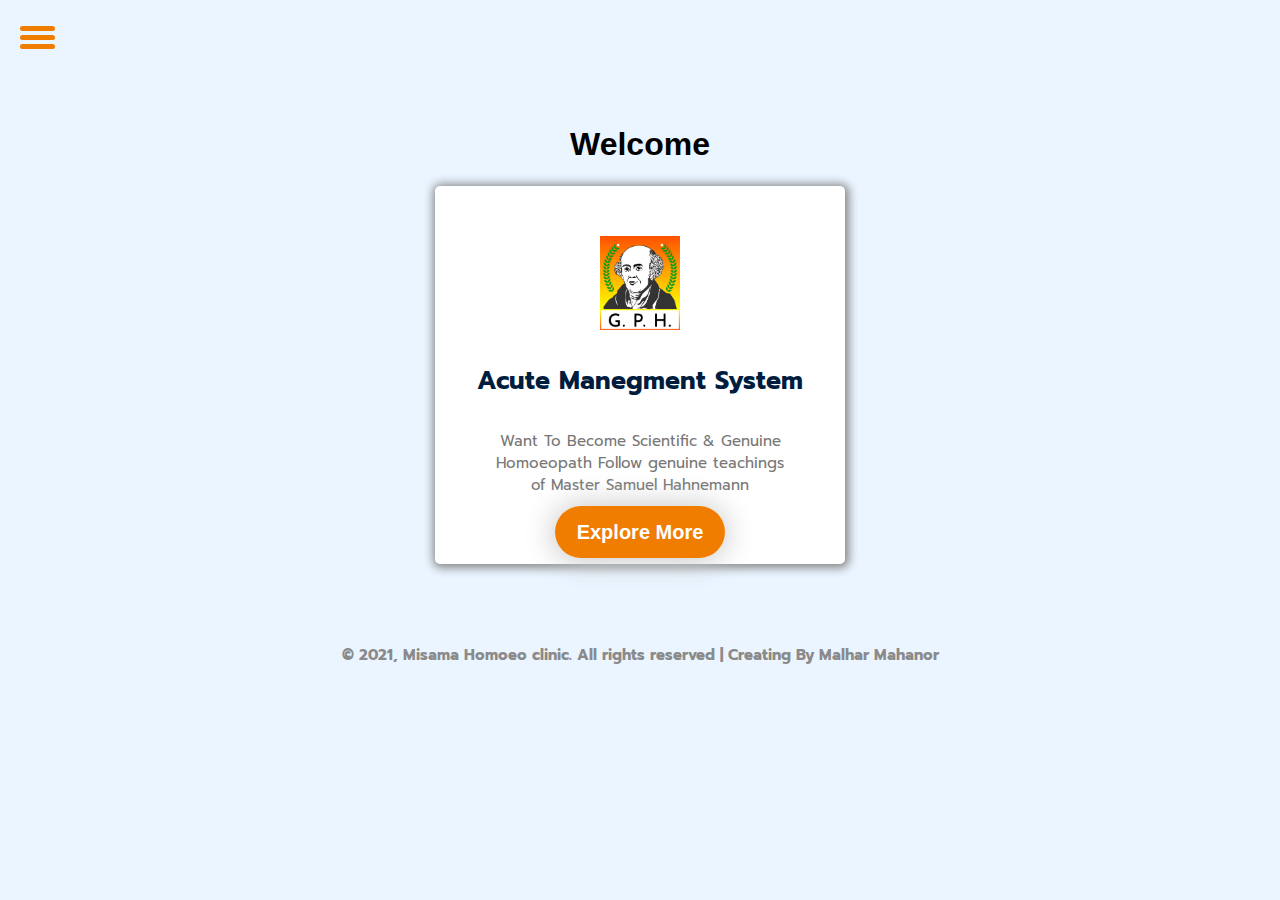
<file: index.html>
<!DOCTYPE html>
<html lang="en">
<head>
    <meta charset="UTF-8">
    <meta http-equiv="X-UA-Compatible" content="IE=edge">
    <meta name="viewport" content="width=device-width, initial-scale=1.0">
    <link rel="stylesheet" href="style.css">
    <link href="https://fonts.googleapis.com/css2?family=Montserrat:wght@900&family=Prompt:wght@600&family=Raleway:wght@600&display=swap" rel="stylesheet">    
    <body>
        <div id="menu-bar">
        <div id="menu" onclick="onClickMenu()">
            <div id="bar1" class="bar"></div>
            <div id="bar2" class="bar"></div>
            <div id="bar3" class="bar"></div>
        </div>
        <ul class="nav" id="nav">
            <li><a href="index.html">Home</a></li>
            <li><a href="Remedie.html">Remedies</a></li>
            <li><a href="About.html">About</a></li>
            <li><a href="Contact.html">Contact</a></li>
        </ul>
    </div>
    <div class="menu-bg" id="menu-bg"></div>

    <!--Creating The Posts--> 
    <div class="grid">
        <h1>Welcome</h1>
        <div class="element">
            <div class="main">
                <div class="imgs">
                    <img src="images/logo1.png" alt="Homoeopathy Bottle" title="Medicine" width="80px" >
                </div>
                <h3>Acute Manegment System</h3>
                <p>Want To Become Scientific & Genuine Homoeopath Follow genuine teachings <br> of Master Samuel Hahnemann</p>
                <a target="_blank" href="Remedie.html" class="btn">Explore More</a>
            </div>    
        </div>
    </div>

    <div class="footer">
        <div class="ftext">
            <h4> © 2021, Misama Homoeo clinic. All rights reserved | Creating By Malhar Mahanor  </h4>
        </div>
    </div>
    
    <script src="app.js"></script>
</body>
</html>
</file>
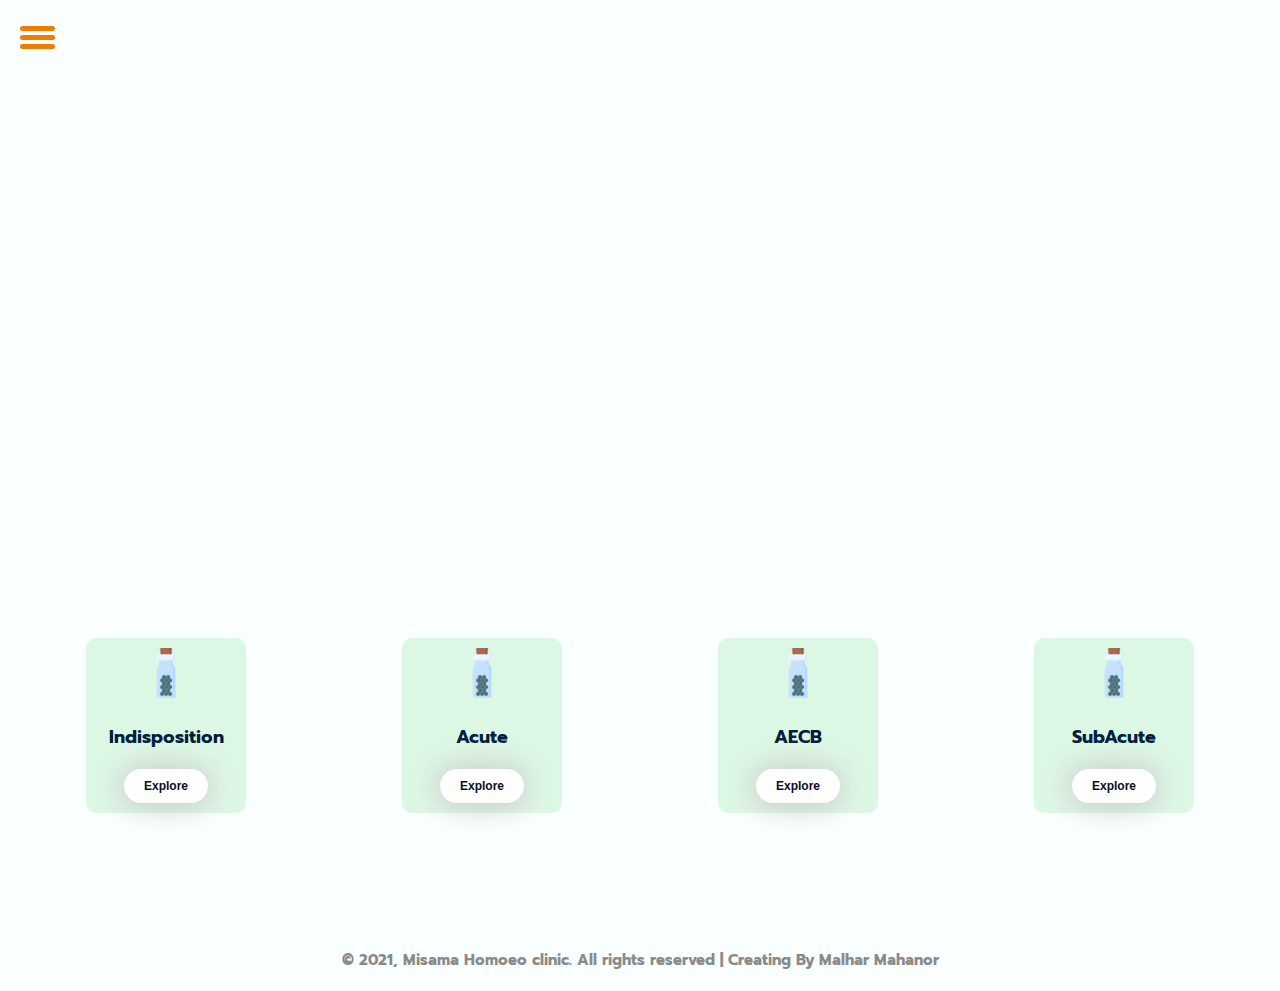
<file: Remedie.html>
<!DOCTYPE html>
<html lang="en">
<head>
    <meta charset="UTF-8">
    <meta http-equiv="X-UA-Compatible" content="IE=edge">
    <meta name="viewport" content="width=device-width, initial-scale=1.0">
    <link rel="stylesheet" href="css/rem.css">
    <link href="https://fonts.googleapis.com/css2?family=Montserrat:wght@900&family=Prompt:wght@600&family=Raleway:wght@600&display=swap" rel="stylesheet"> 
    <body>

    <div id="menu-bar">
        <div id="menu" onclick="onClickMenu()">
            <div id="bar1" class="bar"></div>
            <div id="bar2" class="bar"></div>
            <div id="bar3" class="bar"></div>
        </div>
        <ul class="nav" id="nav">
            <li><a href="index.html">Home</a></li>
            <li><a href="Remedie.html">Remedies</a></li>
            <li><a href="About.html">About</a></li>
            <li><a href="Contact.html">Contact</a></li>
        </ul>
    </div>
    <div class="menu-bg" id="menu-bg"></div>

    
    

        <div class="grid">
            <div class="element">    
                <div class="main">
                    <div class="imgs">
                        <img src="images/homeopathy1.png" alt="Homoeopathy" width="50px">
                    </div>
                    <h3>Indisposition</h3>
                    <a target="_blank" href="#" class="btn">Explore</a>
                </div>
            </div>


            <div class="element">    
                <div class="main">
                    <div class="imgs">
                        <img src="images/homeopathy1.png" alt="Homoeopathy" width="50px">
                    </div>
                    <h3>Acute</h3>
                    <a target="_blank" href="#" class="btn">Explore</a>
                </div>
            </div>


            <div class="element">    
                <div class="main">
                    <div class="imgs">
                        <img src="images/homeopathy1.png" alt="Homoeopathy" width="50px">
                    </div>
                    <h3>AECB</h3>
                    <a target="_blank" href="#" class="btn">Explore</a>
                </div>
            </div>


            <div class="element">    
                <div class="main">
                    <div class="imgs">
                        <img src="images/homeopathy1.png" alt="Homoeopathy" width="50px">
                    </div>
                    <h3>SubAcute</h3>
                    <a target="_blank" href="#" class="btn">Explore</a>
                </div>
            </div>
        </div>

        
        <div class="footer">
            <div class="ftext">
                <h4> © 2021, Misama Homoeo clinic. All rights reserved | Creating By Malhar Mahanor  </h4>
            </div>
        </div>


    
    <script src="app.js"></script>
</body>
</html>
</file>
<file: style.css>
body{
    font-family: 'Prompt', sans-serif;
    background-color: #eaf5ff;
}
#menu{
	width: 35px;
	height: 30px;
	margin: 30px 0 20px 20px;
	cursor: pointer;
	
}
.bar{
	height: 5px;
	width: 100%;
	background-color: #F07C00;
	display: block;
	border-radius: 5px;
	transition: 0.3s ease;
}
#bar1{
	transform: translateY(-4px);
}
#bar3{
	transform: translateY(4px);
}
.nav li a{
	color: #fff;
	text-decoration: none;
    letter-spacing: 2px;
	font-family: 'Josefin sans';
	font-size: 20px;
	font-weight: 900;
}

.nav li{
	list-style: none;
	padding: 16px 0;
}
.nav{
	padding: 0;
	margin: 0 20px;
	transition: 0.3s ease;
	display: none;
}
.menu-bg, #menu-bar{
	top: 0;
	left: 0;
	position: absolute;
}
.menu-bg{
	z-index: 1;
	width: 0;
	height: 0;
	margin: 30px 0 20px 20px;
	background: radial-gradient(circle,#009035,#088f3a);
	border-radius: 50%;
	transition: 0.3s ease;
}
#menu-bar{
	z-index: 2;	
}
.change-bg{
	width: 550px;
	height: 540px;
	transform: translate(-60%,-30%);
}
.change .bar{
	background-color: #ffffff;
}
.change #bar1{
	transform: translateY(4px) rotateZ(-45deg);
}
.change #bar3{
	transform: translateY(-6px) rotate(45deg);
}
.change #bar2{
	opacity: 0;
}
.change{
	display: block;
}


.grid {
    margin-top: 10%;
}

.grid h1 {
    font-family: 'Josefin sans', sans-serif;
    font-size: 32px;
    margin-bottom: 18px;
    margin-top: 88px;
    text-align: center;
    color: #000;
}


.element {
    display: flex;
    text-align: center;
	flex-wrap: wrap;
    justify-content: center;
    flex-wrap: wrap;
}

.main {
    background-color: #ffffff;
    margin: 5px;
    margin-bottom: 50px;
    width: 350px;
    padding: 30px;
    color: #b1b1b1;
    position: relative;
	border-radius: 5px;
	box-shadow: 1px 1px 10px 3px #888888;
}

.main h3{
    color: #001d3d;
    font-size: 25px;
}

.main p{
    color: #777777;
    font-size: 15px;
    margin: 8px 5px ;
    padding: 5px;
}

.btn {
    font-family: 'Josefin Sans', sans-serif;
    font-size: 20px;
    font-weight: bold;
    background-color: #F07C00;
    padding: 15px 22px;
    text-align: center;
    text-decoration: none;
    color: #fff;
    border-radius: 100px;
    box-shadow: -0.5px 1px 30px 2px #c7c7c7;
    position: relative;
	top: 12px;
}

.imgs {
	margin-top: 20px;
}

.footer {
	margin-top: 10px;
	padding: 0;
	position: relative;
	right: 0;
	bottom: 0;
	display: flex;
	justify-content: center;
}

.ftext {
	color: #8a8a8a;
	text-align: center;
	font-size: 15px;
}
</file>
<file: css/rem.css>
body{
    font-family: 'Prompt', sans-serif;
    background-color: #faffff;
}
#menu{
	width: 35px;
	height: 30px;
	margin: 30px 0 20px 20px;
	cursor: pointer;
}
.bar{
	height: 5px;
	width: 100%;
	background-color: #F07C00;
	display: block;
	border-radius: 5px;
	transition: 0.3s ease;
}
#bar1{
	transform: translateY(-4px);
}
#bar3{
	transform: translateY(4px);
}
.nav li a{
	color: #fff;
	text-decoration: none;
    letter-spacing: 2px;
	font-weight: 900;
}

.nav li{
	list-style: none;
	padding: 16px 0;
}
.nav{
	padding: 0;
	margin: 0 20px;
	transition: 0.3s ease;
	display: none;
}
.menu-bg, #menu-bar{
	top: 0;
	left: 0;
	position: absolute;
}
.menu-bg{
	z-index: 1;
	width: 0;
	height: 0;
	margin: 30px 0 20px 20px;
	background: radial-gradient(circle,#009035,#088f3a);

	border-radius: 50%;
	transition: 0.3s ease;
}
#menu-bar{
	z-index: 2;	
}
.change-bg{
	width: 550px;
	height: 540px;
	transform: translate(-60%,-30%);
}
.change .bar{
	background-color: white;
}
.change #bar1{
	transform: translateY(4px) rotateZ(-45deg);
}
.change #bar3{
	transform: translateY(-6px) rotate(45deg);
}
.change #bar2{
	opacity: 0;
}
.change{
	display: block;
}

.grid {
	display: flex;
	justify-content: space-around;
	flex-direction: row;
	flex-wrap: wrap;
	margin-top: 50%;
	margin-bottom: 50px ;
}





.main {
	display: flex;
	justify-content: center;
	flex-direction: column;
	
	align-items: center;
    background-color: #ddf7e5;
    width: 120px;
	margin: 6px;
    padding: 10px 20px; 
	position: relative;
	border-radius: 10px;
}


.main h3{
    color: #001d3d;
    font-size: 18px;
}

.main p{
    color: #a8a8a8;
    font-size: 17px;
    margin: 12px ;
    padding: 10px;
}

.btn {
    font-family: 'Josefin Sans', sans-serif;
    font-size: 12px;
    font-weight: bold;
    background-color: #fff;
    padding: 10px 20px;
    text-align: center;
    text-decoration: none;
    color: #080f25;
    border-radius: 100px;
    box-shadow: -0.5px 1px 30px 2px #c7c7c7;
    
}

.footer {
	margin-top: 5px;
	padding: 0;
	position: relative;
	right: 0;
	bottom: -60px;
	display: flex;
	justify-content: center;
}

.ftext {
	color: #8a8a8a;
	text-align: center;
	font-size: 15px;
}
</file>
